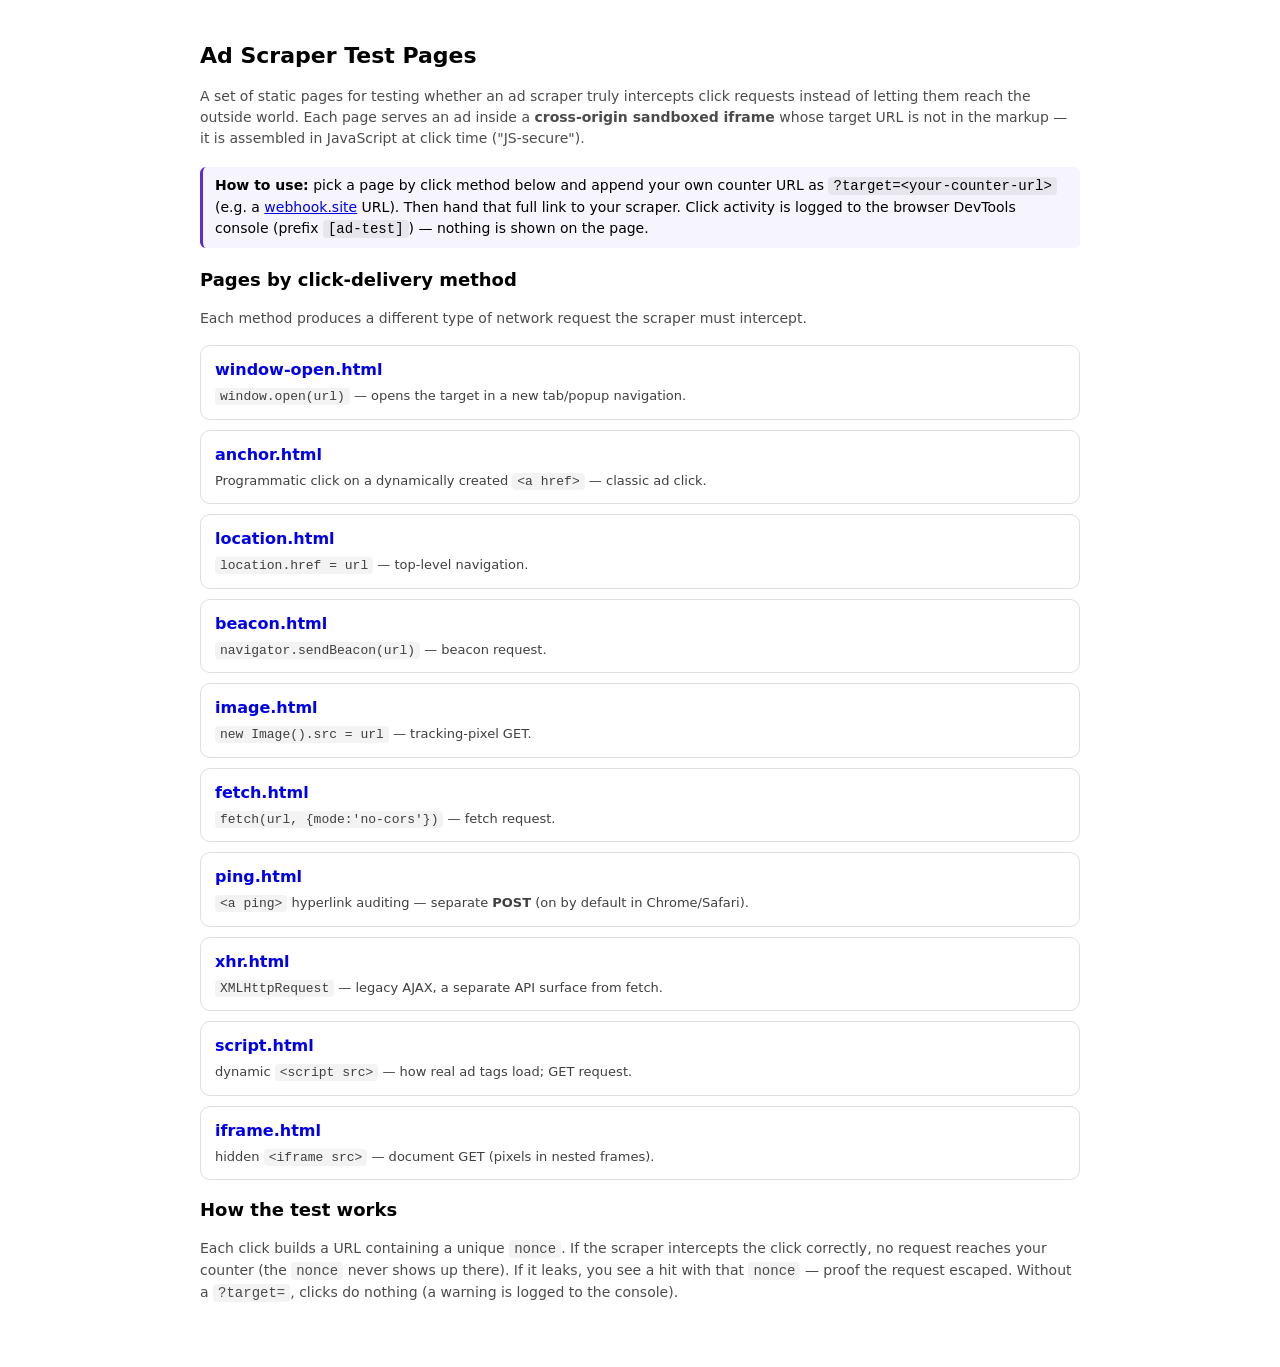
<file: index.html>
<!DOCTYPE html>
<html lang="en">
<head>
  <meta charset="utf-8">
  <meta name="viewport" content="width=device-width, initial-scale=1">
  <title>Ad Scraper Test Pages</title>
  <link rel="stylesheet" href="style.css">
</head>
<body>
  <h1>Ad Scraper Test Pages</h1>
  <p class="muted">
    A set of static pages for testing whether an ad scraper truly intercepts
    click requests instead of letting them reach the outside world. Each page
    serves an ad inside a <strong>cross-origin sandboxed iframe</strong> whose
    target URL is not in the markup — it is assembled in JavaScript at click
    time ("JS-secure").
  </p>

  <div class="note">
    <strong>How to use:</strong> pick a page by click method below and append
    your own counter URL as <code>?target=&lt;your-counter-url&gt;</code>
    (e.g. a <a href="https://webhook.site" target="_blank" rel="noopener">webhook.site</a> URL).
    Then hand that full link to your scraper. Click activity is logged to the
    browser DevTools console (prefix <code>[ad-test]</code>) — nothing is shown
    on the page.
  </div>

  <h2>Pages by click-delivery method</h2>
  <p class="muted">Each method produces a different type of network request the scraper must intercept.</p>
  <ul class="menu">
    <li>
      <a href="window-open.html?target=https://webhook.site/REPLACE-WITH-YOUR-UUID">window-open.html</a>
      <span class="desc"><code>window.open(url)</code> — opens the target in a new tab/popup navigation.</span>
    </li>
    <li>
      <a href="anchor.html?target=https://webhook.site/REPLACE-WITH-YOUR-UUID">anchor.html</a>
      <span class="desc">Programmatic click on a dynamically created <code>&lt;a href&gt;</code> — classic ad click.</span>
    </li>
    <li>
      <a href="location.html?target=https://webhook.site/REPLACE-WITH-YOUR-UUID">location.html</a>
      <span class="desc"><code>location.href = url</code> — top-level navigation.</span>
    </li>
    <li>
      <a href="beacon.html?target=https://webhook.site/REPLACE-WITH-YOUR-UUID">beacon.html</a>
      <span class="desc"><code>navigator.sendBeacon(url)</code> — beacon request.</span>
    </li>
    <li>
      <a href="image.html?target=https://webhook.site/REPLACE-WITH-YOUR-UUID">image.html</a>
      <span class="desc"><code>new Image().src = url</code> — tracking-pixel GET.</span>
    </li>
    <li>
      <a href="fetch.html?target=https://webhook.site/REPLACE-WITH-YOUR-UUID">fetch.html</a>
      <span class="desc"><code>fetch(url, {mode:'no-cors'})</code> — fetch request.</span>
    </li>
    <li>
      <a href="ping.html?target=https://webhook.site/REPLACE-WITH-YOUR-UUID">ping.html</a>
      <span class="desc"><code>&lt;a ping&gt;</code> hyperlink auditing — separate <strong>POST</strong> (on by default in Chrome/Safari).</span>
    </li>
    <li>
      <a href="xhr.html?target=https://webhook.site/REPLACE-WITH-YOUR-UUID">xhr.html</a>
      <span class="desc"><code>XMLHttpRequest</code> — legacy AJAX, a separate API surface from fetch.</span>
    </li>
    <li>
      <a href="script.html?target=https://webhook.site/REPLACE-WITH-YOUR-UUID">script.html</a>
      <span class="desc">dynamic <code>&lt;script src&gt;</code> — how real ad tags load; GET request.</span>
    </li>
    <li>
      <a href="iframe.html?target=https://webhook.site/REPLACE-WITH-YOUR-UUID">iframe.html</a>
      <span class="desc">hidden <code>&lt;iframe src&gt;</code> — document GET (pixels in nested frames).</span>
    </li>
  </ul>

  <h2>How the test works</h2>
  <p class="muted">
    Each click builds a URL containing a unique <code>nonce</code>. If the
    scraper intercepts the click correctly, no request reaches your counter
    (the <code>nonce</code> never shows up there). If it leaks, you see a hit
    with that <code>nonce</code> — proof the request escaped. Without a
    <code>?target=</code>, clicks do nothing (a warning is logged to the console).
  </p>
</body>
</html>
</file>
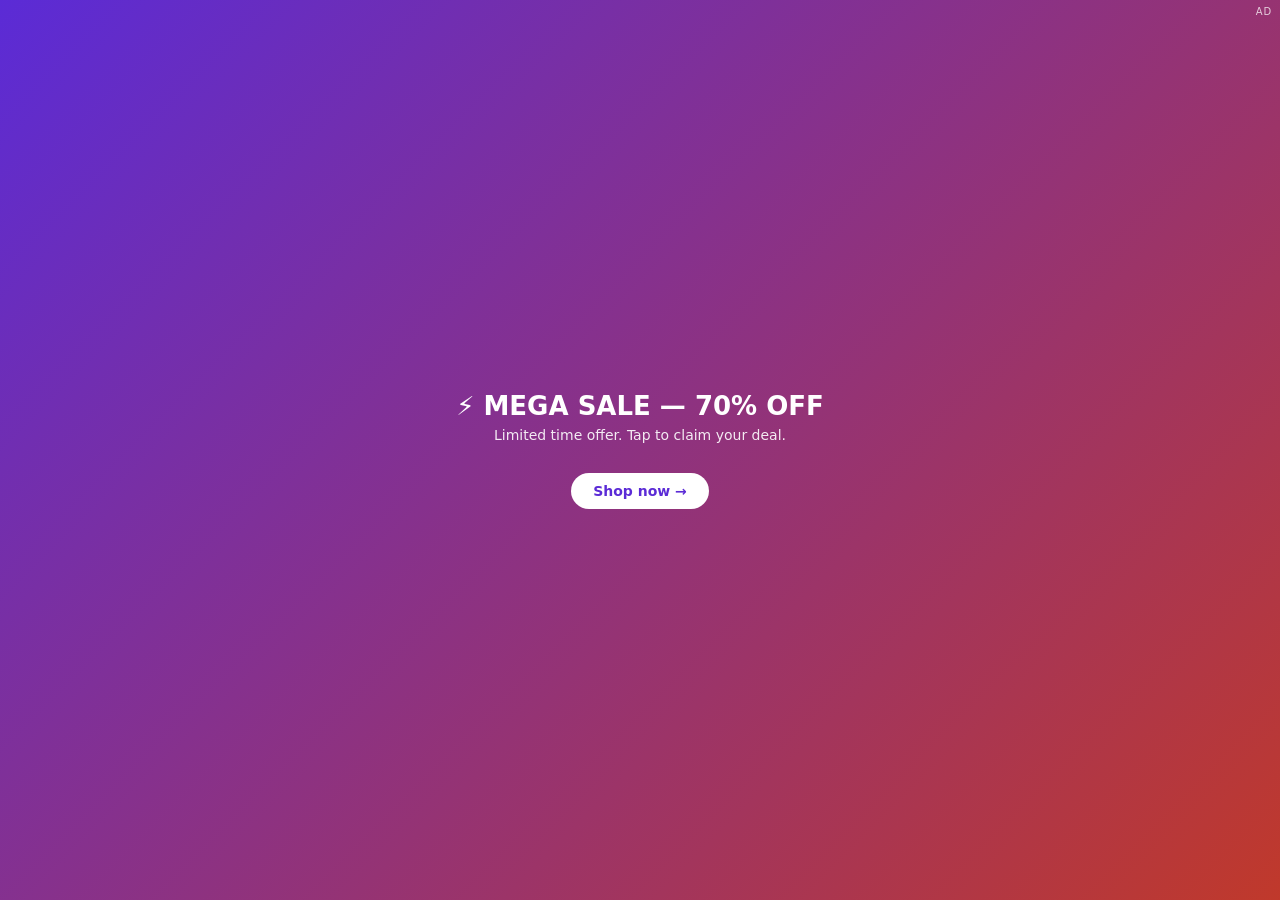
<file: ad.html>
<!DOCTYPE html>
<html lang="en">
<head>
  <meta charset="utf-8">
  <meta name="viewport" content="width=device-width, initial-scale=1">
  <title>Sponsored</title>
  <style>
    html, body { margin: 0; padding: 0; height: 100%; }
    /* The ad creative. NOTE: there is deliberately NO href / target URL
       anywhere in this markup. The destination is assembled in JS on click. */
    .creative {
      box-sizing: border-box;
      width: 100%;
      height: 100%;
      min-height: 250px;
      cursor: pointer;
      user-select: none;
      display: flex;
      flex-direction: column;
      align-items: center;
      justify-content: center;
      text-align: center;
      font-family: system-ui, -apple-system, Segoe UI, Roboto, sans-serif;
      color: #fff;
      background: linear-gradient(135deg, #5b2bd6 0%, #c0392b 100%);
      position: relative;
    }
    .badge {
      position: absolute;
      top: 6px;
      right: 8px;
      font-size: 10px;
      letter-spacing: .08em;
      text-transform: uppercase;
      opacity: .75;
    }
    .headline { font-size: 26px; font-weight: 800; margin: 0 12px; }
    .sub { font-size: 14px; opacity: .9; margin-top: 6px; }
    .cta {
      margin-top: 16px;
      padding: 10px 22px;
      border-radius: 999px;
      background: #fff;
      color: #5b2bd6;
      font-weight: 700;
      font-size: 14px;
    }
  </style>
</head>
<body>
  <!-- JS-secure creative: clickable, but the markup carries no destination. -->
  <div class="creative" id="ad" role="button" aria-label="Advertisement">
    <span class="badge">Ad</span>
    <p class="headline">⚡ MEGA SALE — 70% OFF</p>
    <p class="sub">Limited time offer. Tap to claim your deal.</p>
    <span class="cta">Shop now →</span>
  </div>

  <script>
    // ---------------------------------------------------------------
    // Config arrives from the publisher page via postMessage, because
    // this iframe runs in an opaque (cross-origin) sandbox and cannot
    // read the parent's JS directly.
    //
    // We never keep the destination as a ready-to-use string: it is
    // stored obfuscated (base64) and only decoded + assembled at the
    // moment of the click. This mimics a "JS-secure" ad tag.
    // ---------------------------------------------------------------
    var enc = '';          // base64 of the counter base URL
    var method = 'window.open';
    var slotId = 'slot-1';

    function send(type, payload) {
      payload = payload || {};
      payload.type = type;
      try { parent.postMessage(payload, '*'); } catch (e) {}
    }

    window.addEventListener('message', function (ev) {
      var d = ev.data || {};
      if (d.type !== 'config') return;
      // Store the destination obfuscated, not in the clear.
      enc = d.target ? btoa(d.target) : '';
      method = d.method || 'window.open';
      slotId = d.id || slotId;
      send('ready', { id: slotId, hasTarget: !!enc, method: method });
    });

    function buildTarget() {
      if (!enc) return null;
      // Decode + assemble only now, at click time.
      var base = atob(enc);
      var nonce = (Date.now().toString(36) + Math.random().toString(36).slice(2, 8));
      var sep = base.indexOf('?') === -1 ? '?' : '&';
      var url = base + sep + 'slot=' + encodeURIComponent(slotId) +
                '&cb=' + Date.now() + '&nonce=' + nonce;
      return { url: url, nonce: nonce };
    }

    function deliver(url) {
      switch (method) {
        case 'anchor': {
          var a = document.createElement('a');
          a.href = url;
          a.target = '_blank';
          a.rel = 'noopener';
          document.body.appendChild(a);
          a.click();
          a.remove();
          break;
        }
        case 'location':
          // Needs allow-top-navigation-by-user-activation on the sandbox.
          window.location.href = url;
          break;
        case 'beacon':
          if (navigator.sendBeacon) navigator.sendBeacon(url);
          else fetch(url, { mode: 'no-cors', keepalive: true });
          break;
        case 'image':
          var img = new Image();
          img.src = url;
          break;
        case 'fetch':
          fetch(url, { mode: 'no-cors' });
          break;
        case 'ping': {
          // Hyperlink auditing: the browser sends a separate POST to the ping
          // URL when the link is followed. href=about:blank isolates the ping
          // request (no extra GET to the counter via href).
          var p = document.createElement('a');
          p.href = 'about:blank';
          p.setAttribute('ping', url);
          document.body.appendChild(p);
          p.click();
          p.remove();
          break;
        }
        case 'xhr': {
          var x = new XMLHttpRequest();
          x.open('GET', url);
          x.send();
          break;
        }
        case 'script': {
          // How real ad tags load. The response is not valid JS, so it may log
          // a parse error — but the GET request still goes out.
          var s = document.createElement('script');
          s.src = url;
          document.body.appendChild(s);
          break;
        }
        case 'iframe': {
          var f = document.createElement('iframe');
          f.src = url;
          f.style.display = 'none';
          document.body.appendChild(f);
          break;
        }
        case 'window.open':
        default:
          window.open(url, '_blank');
      }
    }

    // Scraper-readable proof that the click handler ran, written into the DOM
    // (the scraper dumps this frame's DOM, so it sees the marker). We store ONLY
    // the nonce token + method — NEVER the full destination URL — and only at
    // click time. This keeps the ad "JS-secure": before the click there is no
    // target in the markup, so a scraper that clicks only when it finds no
    // explicit target URL still clicks. A bare nonce is not a navigable link,
    // so it cannot be harvested as the target instead of clicking.
    function recordClick(token) {
      try {
        var m = document.getElementById('click-marker');
        if (!m) {
          m = document.createElement('div');
          m.id = 'click-marker';
          m.style.display = 'none';
          document.body.appendChild(m);
        }
        var prev = m.getAttribute('data-clicks');
        var next = (prev ? prev + ',' : '') + token;
        m.setAttribute('data-clicks', next);
        m.textContent = next;
      } catch (e) {}
    }

    document.getElementById('ad').addEventListener('click', function () {
      var t = buildTarget();
      if (!t) {
        // Marker still records the attempt (no nonce — nothing was assembled).
        recordClick(method + ':no-target');
        send('click', { ok: false, reason: 'no-target-configured' });
        return;
      }
      // DOM marker: nonce only, no URL. Proves the click fired regardless of
      // which delivery API the scraper does or does not hook.
      recordClick(method + ':' + t.nonce);
      // Report the intended request to the parent BEFORE firing it,
      // so the test page records the nonce even if the request is blocked.
      send('click', { ok: true, url: t.url, nonce: t.nonce, method: method });
      deliver(t.url);
    });

    // Announce we are loaded; parent will respond with config.
    send('loaded', {});
  </script>
</body>
</html>
</file>
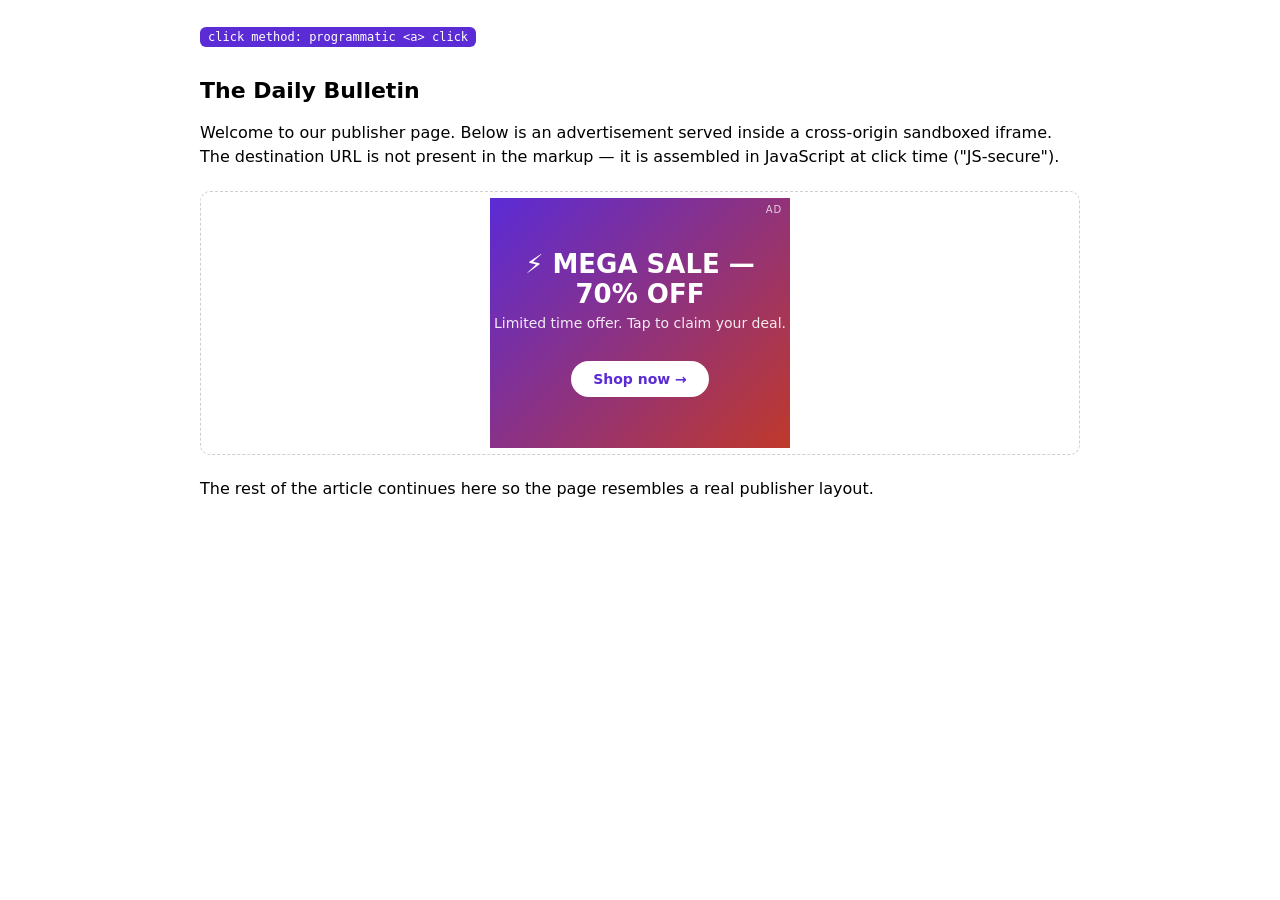
<file: anchor.html>
<!DOCTYPE html>
<html lang="en">
<head>
  <meta charset="utf-8">
  <meta name="viewport" content="width=device-width, initial-scale=1">
  <title>Daily News — Test Publisher</title>
  <link rel="stylesheet" href="style.css">
</head>
<body>
  <span class="method-tag">click method: programmatic &lt;a&gt; click</span>
  <h1>The Daily Bulletin</h1>

  <div class="article">
    <p>Welcome to our publisher page. Below is an advertisement served inside a
       cross-origin sandboxed iframe. The destination URL is not present in the
       markup — it is assembled in JavaScript at click time ("JS-secure").</p>

    <div class="ad-slot" id="ad-slot"></div>

    <p>The rest of the article continues here so the page resembles a real
       publisher layout.</p>
  </div>

  <script>window.CLICK_METHOD = 'anchor';</script>
  <script src="publisher.js"></script>
</body>
</html>
</file>
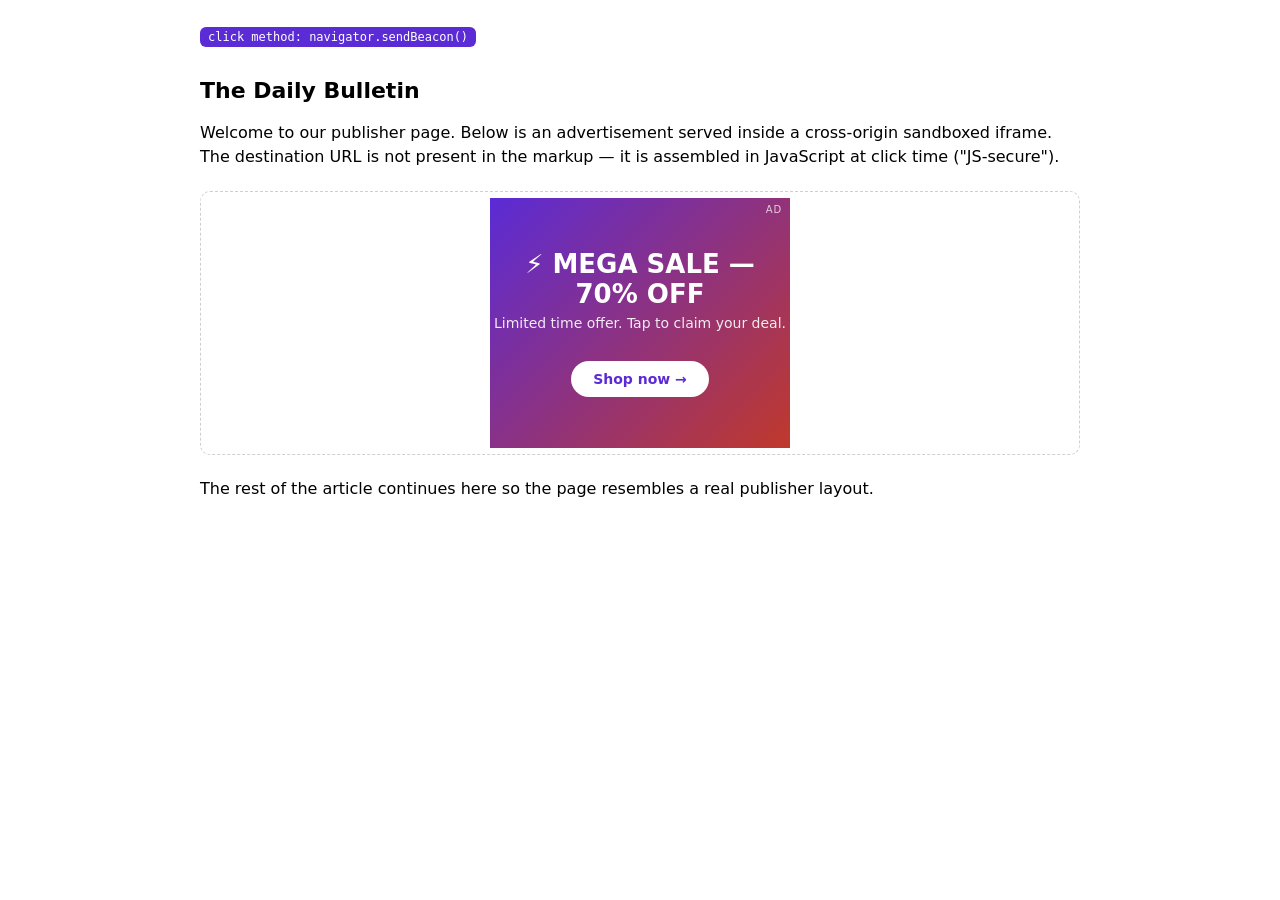
<file: beacon.html>
<!DOCTYPE html>
<html lang="en">
<head>
  <meta charset="utf-8">
  <meta name="viewport" content="width=device-width, initial-scale=1">
  <title>Daily News — Test Publisher</title>
  <link rel="stylesheet" href="style.css">
</head>
<body>
  <span class="method-tag">click method: navigator.sendBeacon()</span>
  <h1>The Daily Bulletin</h1>

  <div class="article">
    <p>Welcome to our publisher page. Below is an advertisement served inside a
       cross-origin sandboxed iframe. The destination URL is not present in the
       markup — it is assembled in JavaScript at click time ("JS-secure").</p>

    <div class="ad-slot" id="ad-slot"></div>

    <p>The rest of the article continues here so the page resembles a real
       publisher layout.</p>
  </div>

  <script>window.CLICK_METHOD = 'beacon';</script>
  <script src="publisher.js"></script>
</body>
</html>
</file>
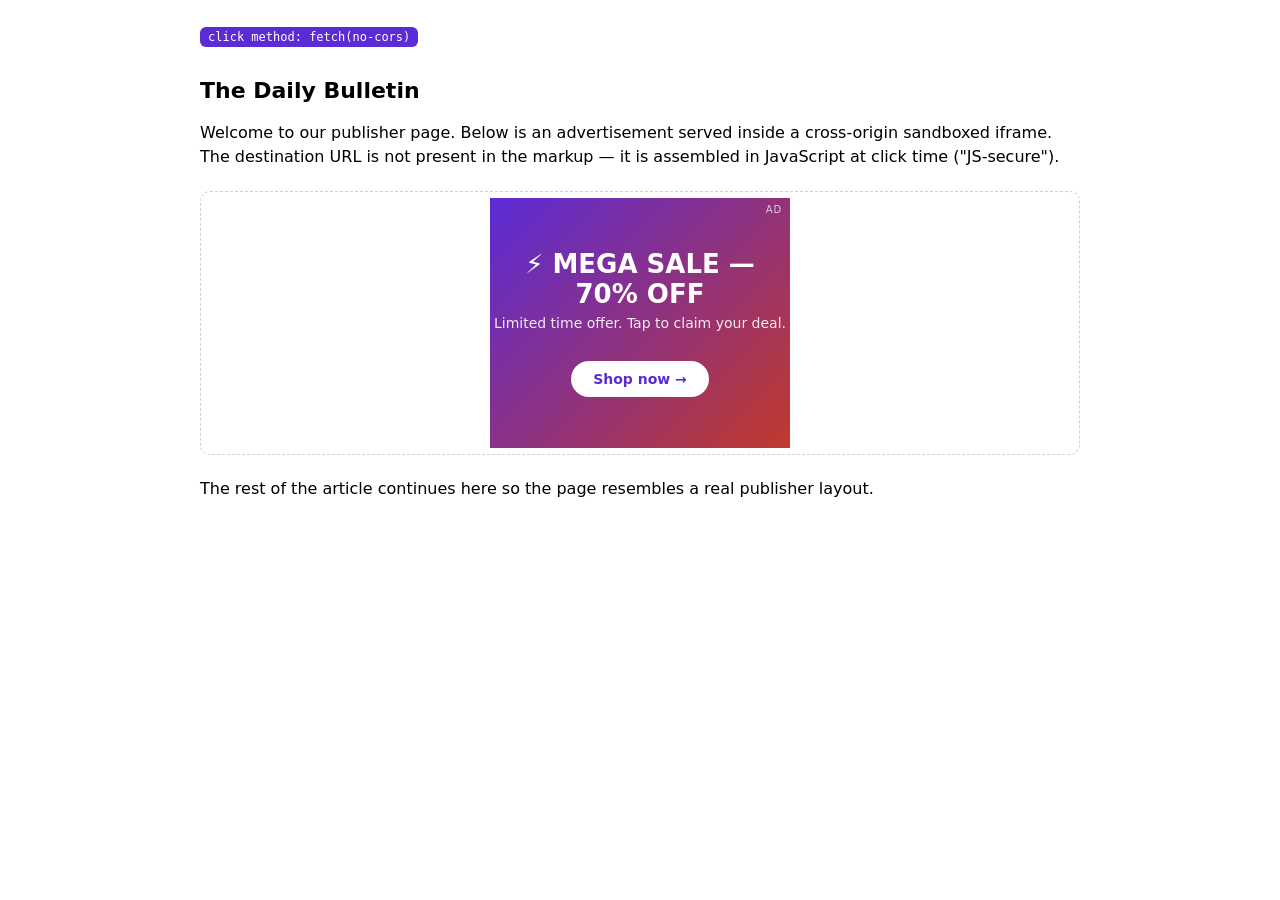
<file: fetch.html>
<!DOCTYPE html>
<html lang="en">
<head>
  <meta charset="utf-8">
  <meta name="viewport" content="width=device-width, initial-scale=1">
  <title>Daily News — Test Publisher</title>
  <link rel="stylesheet" href="style.css">
</head>
<body>
  <span class="method-tag">click method: fetch(no-cors)</span>
  <h1>The Daily Bulletin</h1>

  <div class="article">
    <p>Welcome to our publisher page. Below is an advertisement served inside a
       cross-origin sandboxed iframe. The destination URL is not present in the
       markup — it is assembled in JavaScript at click time ("JS-secure").</p>

    <div class="ad-slot" id="ad-slot"></div>

    <p>The rest of the article continues here so the page resembles a real
       publisher layout.</p>
  </div>

  <script>window.CLICK_METHOD = 'fetch';</script>
  <script src="publisher.js"></script>
</body>
</html>
</file>
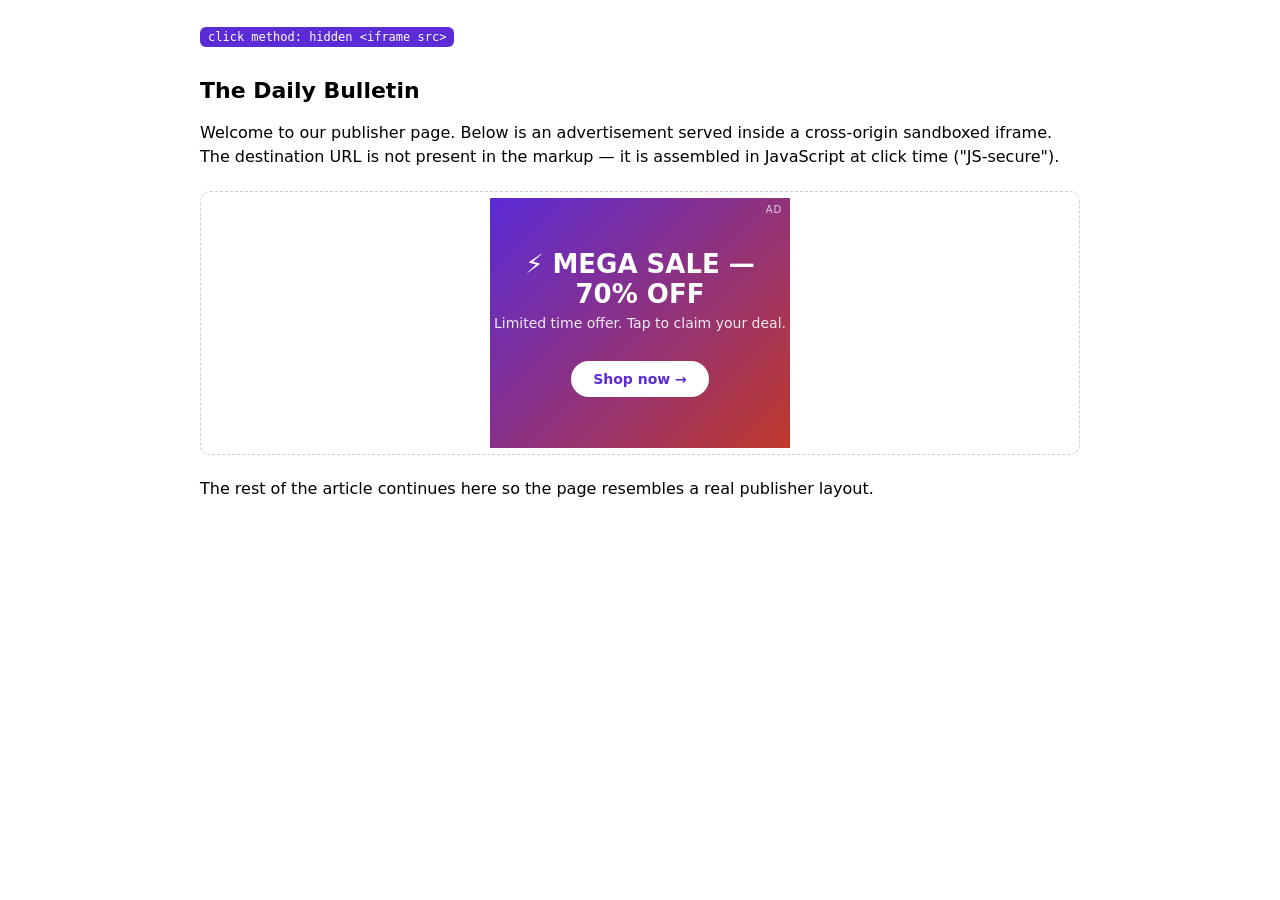
<file: iframe.html>
<!DOCTYPE html>
<html lang="en">
<head>
  <meta charset="utf-8">
  <meta name="viewport" content="width=device-width, initial-scale=1">
  <title>Daily News — Test Publisher</title>
  <link rel="stylesheet" href="style.css">
</head>
<body>
  <span class="method-tag">click method: hidden &lt;iframe src&gt;</span>
  <h1>The Daily Bulletin</h1>

  <div class="article">
    <p>Welcome to our publisher page. Below is an advertisement served inside a
       cross-origin sandboxed iframe. The destination URL is not present in the
       markup — it is assembled in JavaScript at click time ("JS-secure").</p>

    <div class="ad-slot" id="ad-slot"></div>

    <p>The rest of the article continues here so the page resembles a real
       publisher layout.</p>
  </div>

  <script>window.CLICK_METHOD = 'iframe';</script>
  <script src="publisher.js"></script>
</body>
</html>
</file>
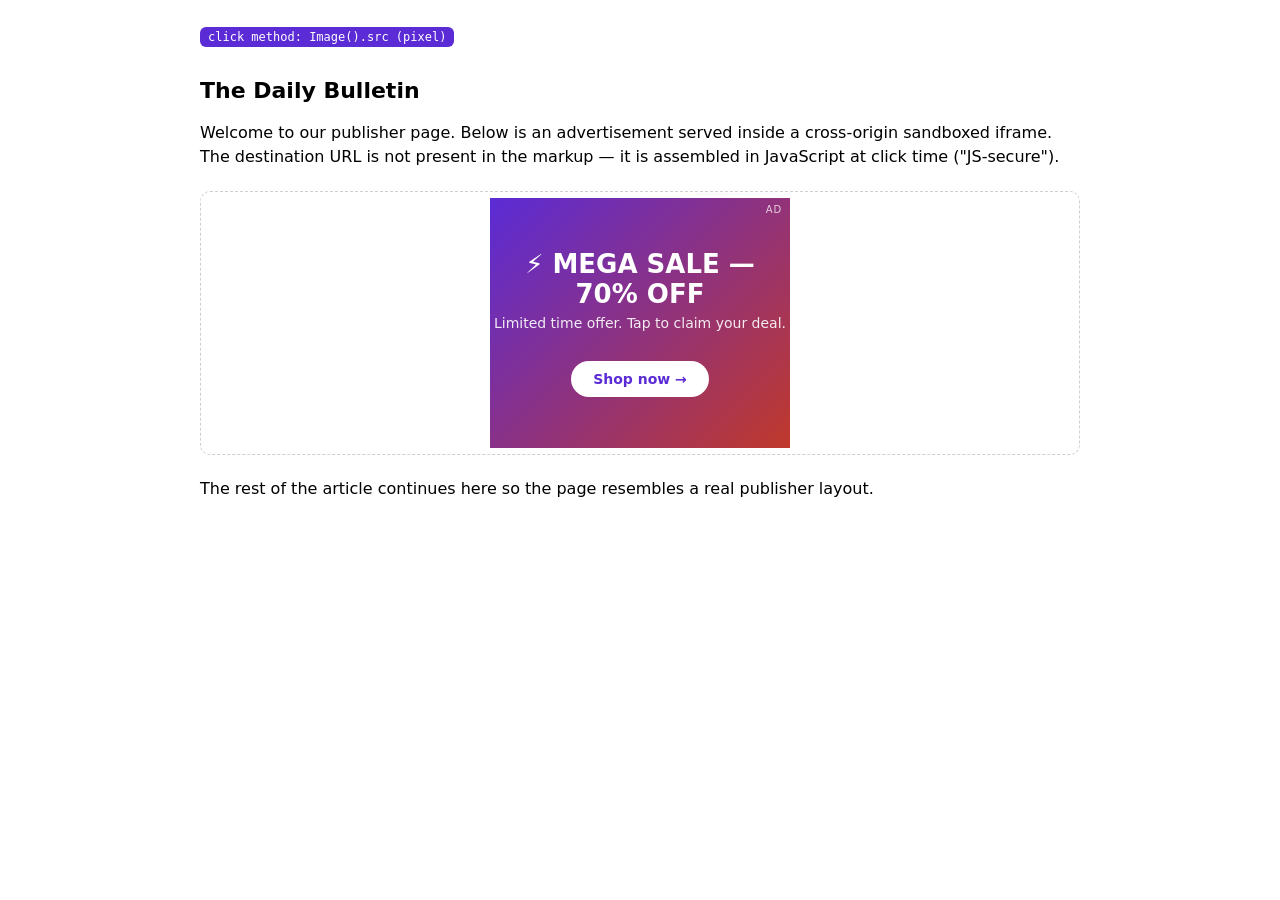
<file: image.html>
<!DOCTYPE html>
<html lang="en">
<head>
  <meta charset="utf-8">
  <meta name="viewport" content="width=device-width, initial-scale=1">
  <title>Daily News — Test Publisher</title>
  <link rel="stylesheet" href="style.css">
</head>
<body>
  <span class="method-tag">click method: Image().src (pixel)</span>
  <h1>The Daily Bulletin</h1>

  <div class="article">
    <p>Welcome to our publisher page. Below is an advertisement served inside a
       cross-origin sandboxed iframe. The destination URL is not present in the
       markup — it is assembled in JavaScript at click time ("JS-secure").</p>

    <div class="ad-slot" id="ad-slot"></div>

    <p>The rest of the article continues here so the page resembles a real
       publisher layout.</p>
  </div>

  <script>window.CLICK_METHOD = 'image';</script>
  <script src="publisher.js"></script>
</body>
</html>
</file>
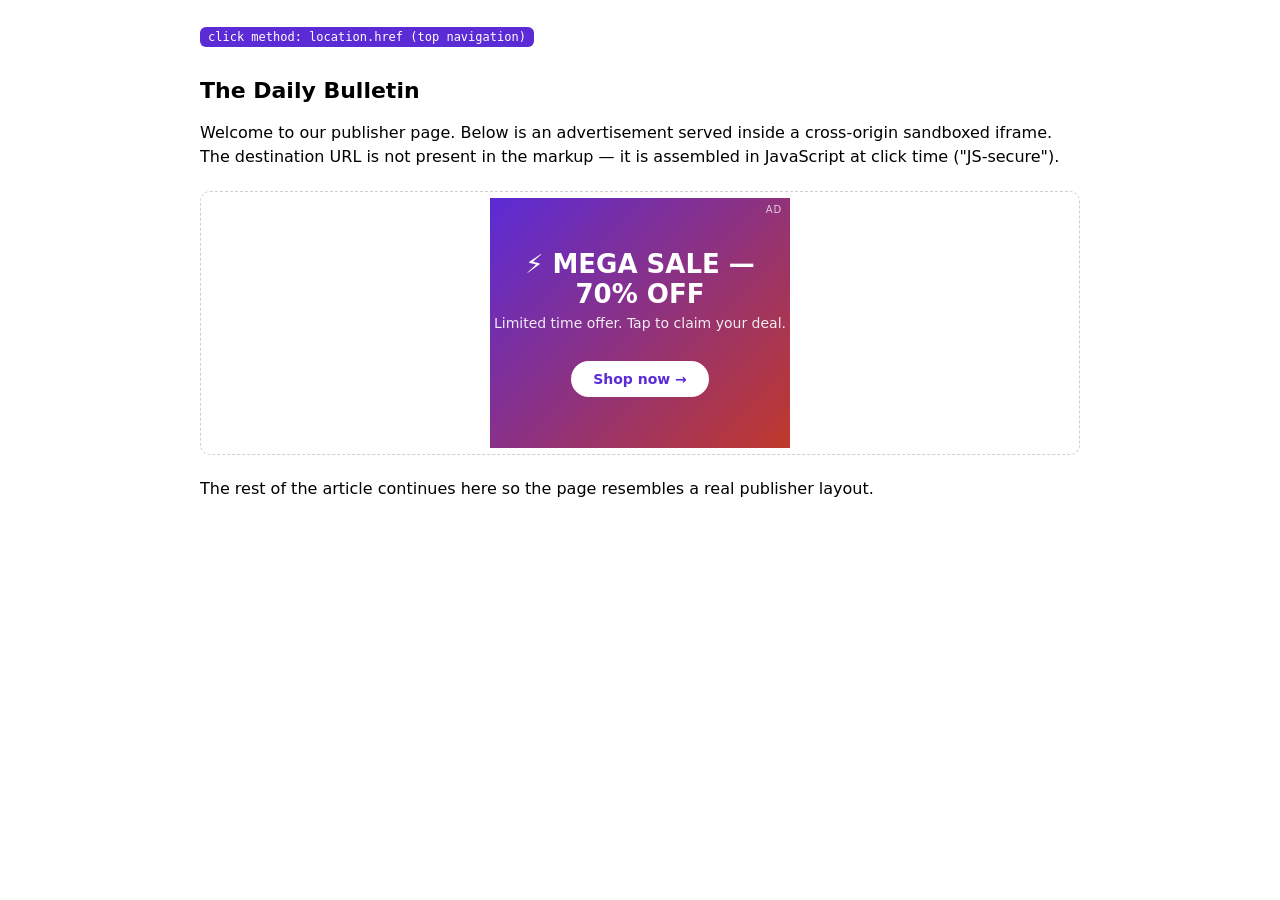
<file: location.html>
<!DOCTYPE html>
<html lang="en">
<head>
  <meta charset="utf-8">
  <meta name="viewport" content="width=device-width, initial-scale=1">
  <title>Daily News — Test Publisher</title>
  <link rel="stylesheet" href="style.css">
</head>
<body>
  <span class="method-tag">click method: location.href (top navigation)</span>
  <h1>The Daily Bulletin</h1>

  <div class="article">
    <p>Welcome to our publisher page. Below is an advertisement served inside a
       cross-origin sandboxed iframe. The destination URL is not present in the
       markup — it is assembled in JavaScript at click time ("JS-secure").</p>

    <div class="ad-slot" id="ad-slot"></div>

    <p>The rest of the article continues here so the page resembles a real
       publisher layout.</p>
  </div>

  <script>window.CLICK_METHOD = 'location';</script>
  <script src="publisher.js"></script>
</body>
</html>
</file>
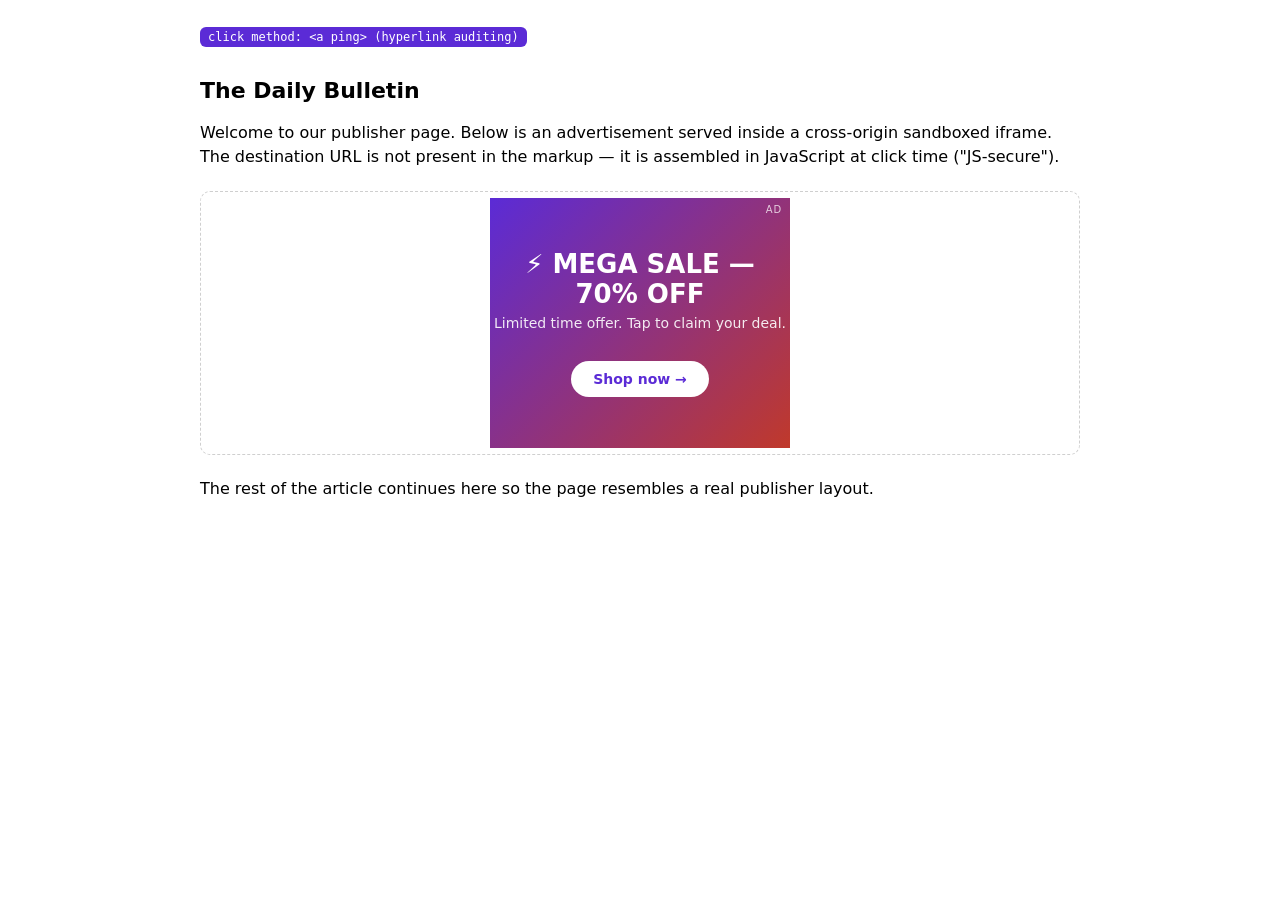
<file: ping.html>
<!DOCTYPE html>
<html lang="en">
<head>
  <meta charset="utf-8">
  <meta name="viewport" content="width=device-width, initial-scale=1">
  <title>Daily News — Test Publisher</title>
  <link rel="stylesheet" href="style.css">
</head>
<body>
  <span class="method-tag">click method: &lt;a ping&gt; (hyperlink auditing)</span>
  <h1>The Daily Bulletin</h1>

  <div class="article">
    <p>Welcome to our publisher page. Below is an advertisement served inside a
       cross-origin sandboxed iframe. The destination URL is not present in the
       markup — it is assembled in JavaScript at click time ("JS-secure").</p>

    <div class="ad-slot" id="ad-slot"></div>

    <p>The rest of the article continues here so the page resembles a real
       publisher layout.</p>
  </div>

  <script>window.CLICK_METHOD = 'ping';</script>
  <script src="publisher.js"></script>
</body>
</html>
</file>
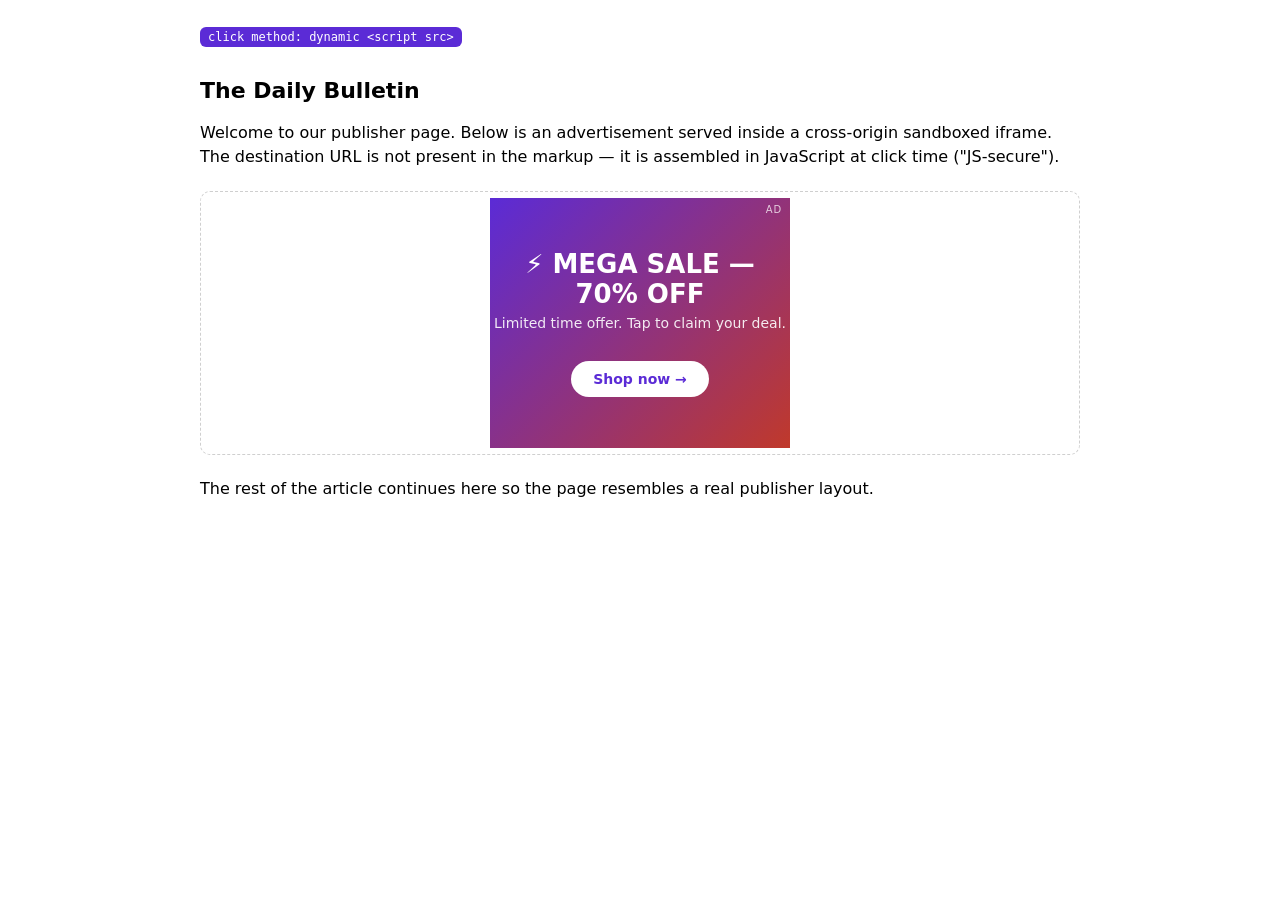
<file: script.html>
<!DOCTYPE html>
<html lang="en">
<head>
  <meta charset="utf-8">
  <meta name="viewport" content="width=device-width, initial-scale=1">
  <title>Daily News — Test Publisher</title>
  <link rel="stylesheet" href="style.css">
</head>
<body>
  <span class="method-tag">click method: dynamic &lt;script src&gt;</span>
  <h1>The Daily Bulletin</h1>

  <div class="article">
    <p>Welcome to our publisher page. Below is an advertisement served inside a
       cross-origin sandboxed iframe. The destination URL is not present in the
       markup — it is assembled in JavaScript at click time ("JS-secure").</p>

    <div class="ad-slot" id="ad-slot"></div>

    <p>The rest of the article continues here so the page resembles a real
       publisher layout.</p>
  </div>

  <script>window.CLICK_METHOD = 'script';</script>
  <script src="publisher.js"></script>
</body>
</html>
</file>
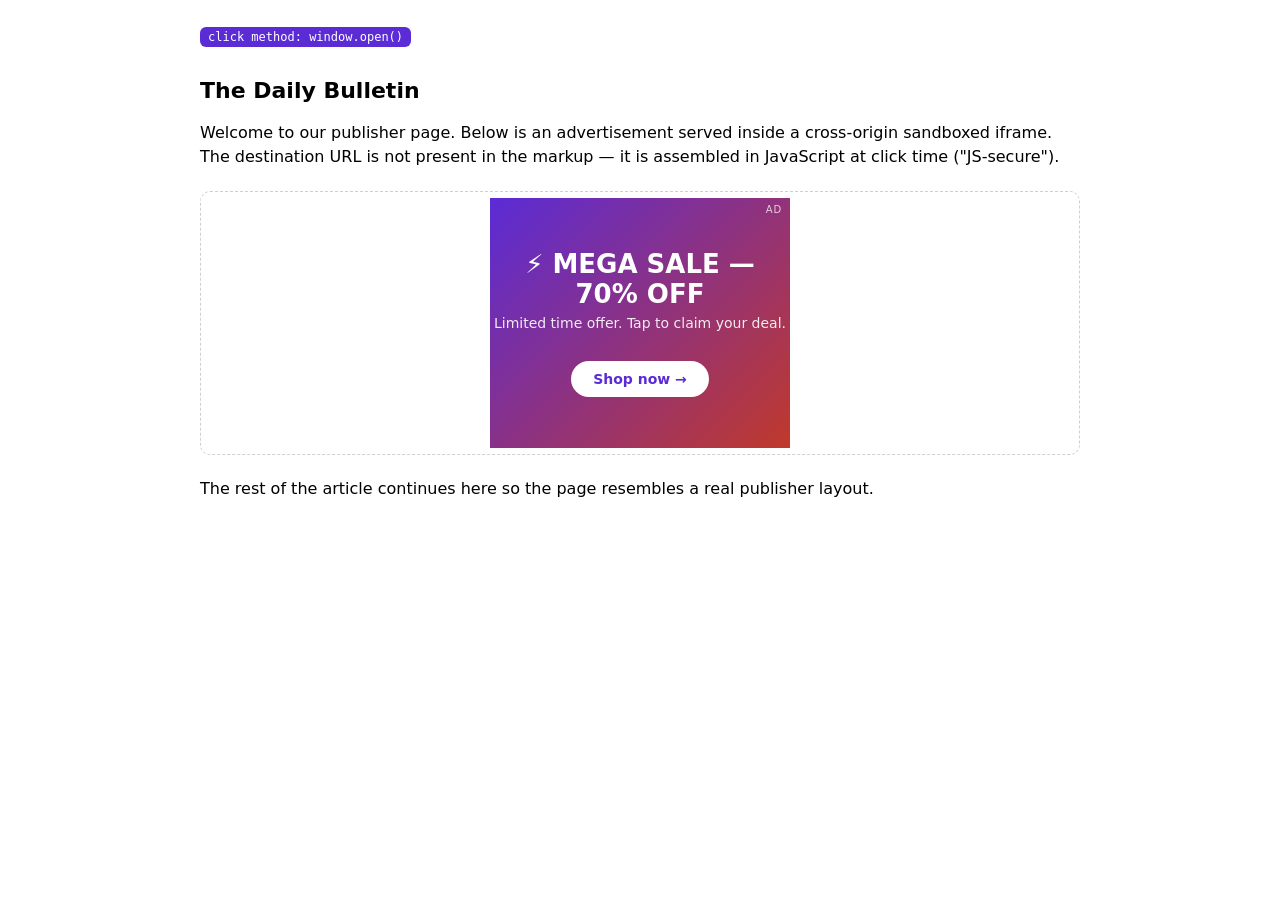
<file: window-open.html>
<!DOCTYPE html>
<html lang="en">
<head>
  <meta charset="utf-8">
  <meta name="viewport" content="width=device-width, initial-scale=1">
  <title>Daily News — Test Publisher</title>
  <link rel="stylesheet" href="style.css">
</head>
<body>
  <span class="method-tag">click method: window.open()</span>
  <h1>The Daily Bulletin</h1>

  <div class="article">
    <p>Welcome to our publisher page. Below is an advertisement served inside a
       cross-origin sandboxed iframe. The destination URL is not present in the
       markup — it is assembled in JavaScript at click time ("JS-secure").</p>

    <div class="ad-slot" id="ad-slot"></div>

    <p>The rest of the article continues here so the page resembles a real
       publisher layout.</p>
  </div>

  <script>window.CLICK_METHOD = 'window.open';</script>
  <script src="publisher.js"></script>
</body>
</html>
</file>
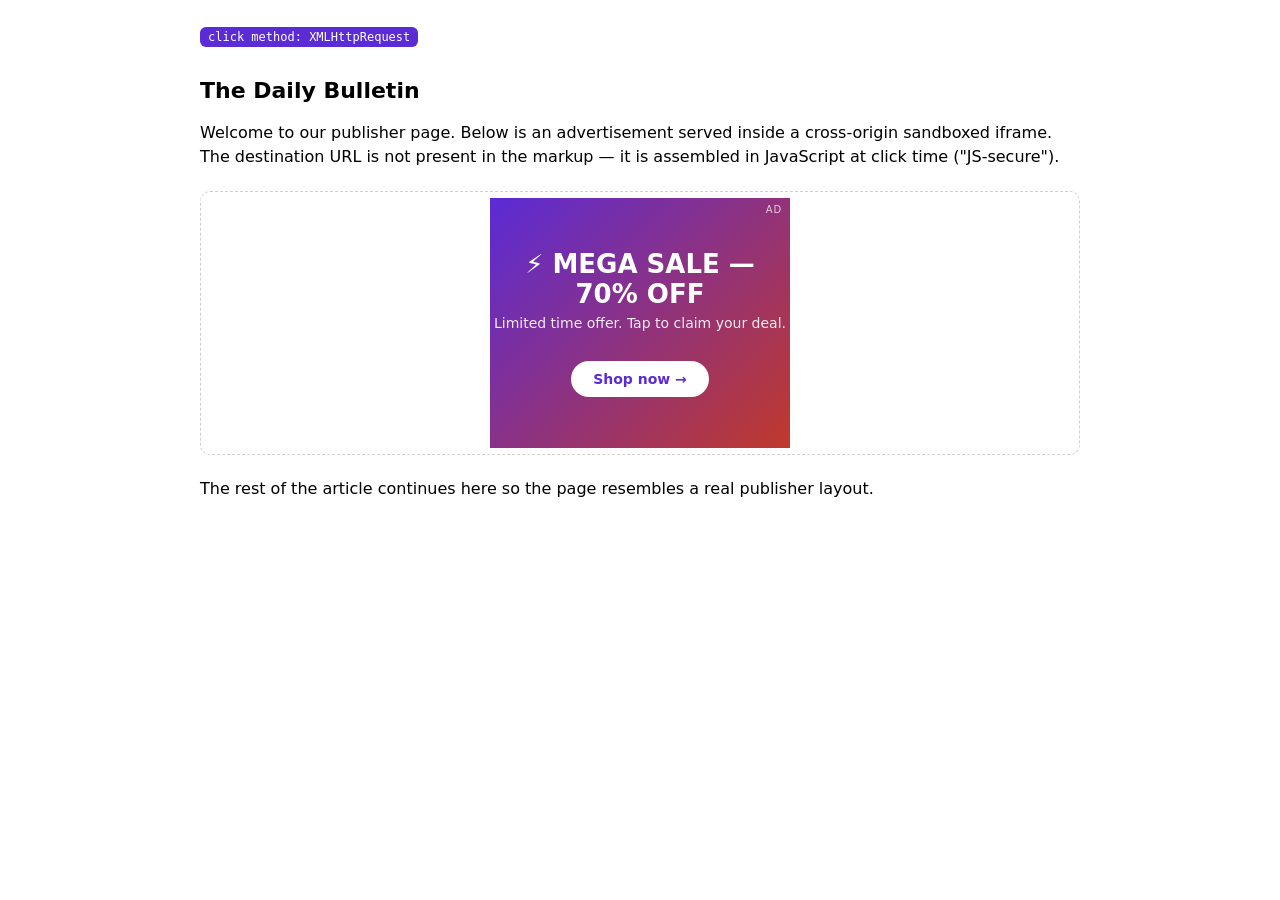
<file: xhr.html>
<!DOCTYPE html>
<html lang="en">
<head>
  <meta charset="utf-8">
  <meta name="viewport" content="width=device-width, initial-scale=1">
  <title>Daily News — Test Publisher</title>
  <link rel="stylesheet" href="style.css">
</head>
<body>
  <span class="method-tag">click method: XMLHttpRequest</span>
  <h1>The Daily Bulletin</h1>

  <div class="article">
    <p>Welcome to our publisher page. Below is an advertisement served inside a
       cross-origin sandboxed iframe. The destination URL is not present in the
       markup — it is assembled in JavaScript at click time ("JS-secure").</p>

    <div class="ad-slot" id="ad-slot"></div>

    <p>The rest of the article continues here so the page resembles a real
       publisher layout.</p>
  </div>

  <script>window.CLICK_METHOD = 'xhr';</script>
  <script src="publisher.js"></script>
</body>
</html>
</file>
<file: style.css>
/* Shared styles for the ad-scraper test pages. */
:root { color-scheme: light dark; }

body {
  font-family: system-ui, -apple-system, "Segoe UI", Roboto, sans-serif;
  max-width: 880px;
  margin: 0 auto;
  padding: 24px 16px 64px;
  line-height: 1.5;
}

h1 { font-size: 22px; }
h2 { font-size: 18px; }
.muted { opacity: .7; font-size: 14px; }

code {
  background: #8882;
  padding: 1px 5px;
  border-radius: 4px;
  font-family: ui-monospace, SFMono-Regular, Menlo, Consolas, monospace;
}

.method-tag {
  display: inline-block;
  font: 12px/1 ui-monospace, SFMono-Regular, Menlo, Consolas, monospace;
  background: #5b2bd6;
  color: #fff;
  padding: 4px 8px;
  border-radius: 6px;
  margin-bottom: 12px;
}

.article p { margin: 12px 0; }

.ad-slot {
  border: 1px dashed #8886;
  border-radius: 10px;
  padding: 6px;
  margin: 22px 0;
}
.ad-slot iframe {
  width: 300px;
  height: 250px;
  border: 0;
  display: block;
  margin: 0 auto;
}

/* Landing / menu */
.menu { list-style: none; padding: 0; }
.menu li {
  border: 1px solid #8884;
  border-radius: 10px;
  padding: 12px 14px;
  margin: 10px 0;
}
.menu a { font-weight: 700; text-decoration: none; }
.menu .desc { display: block; font-size: 13px; opacity: .75; margin-top: 4px; }

.note {
  border-left: 3px solid #5b2bd6;
  padding: 8px 12px;
  background: #5b2bd60d;
  border-radius: 6px;
  font-size: 14px;
  margin: 18px 0;
}
</file>
